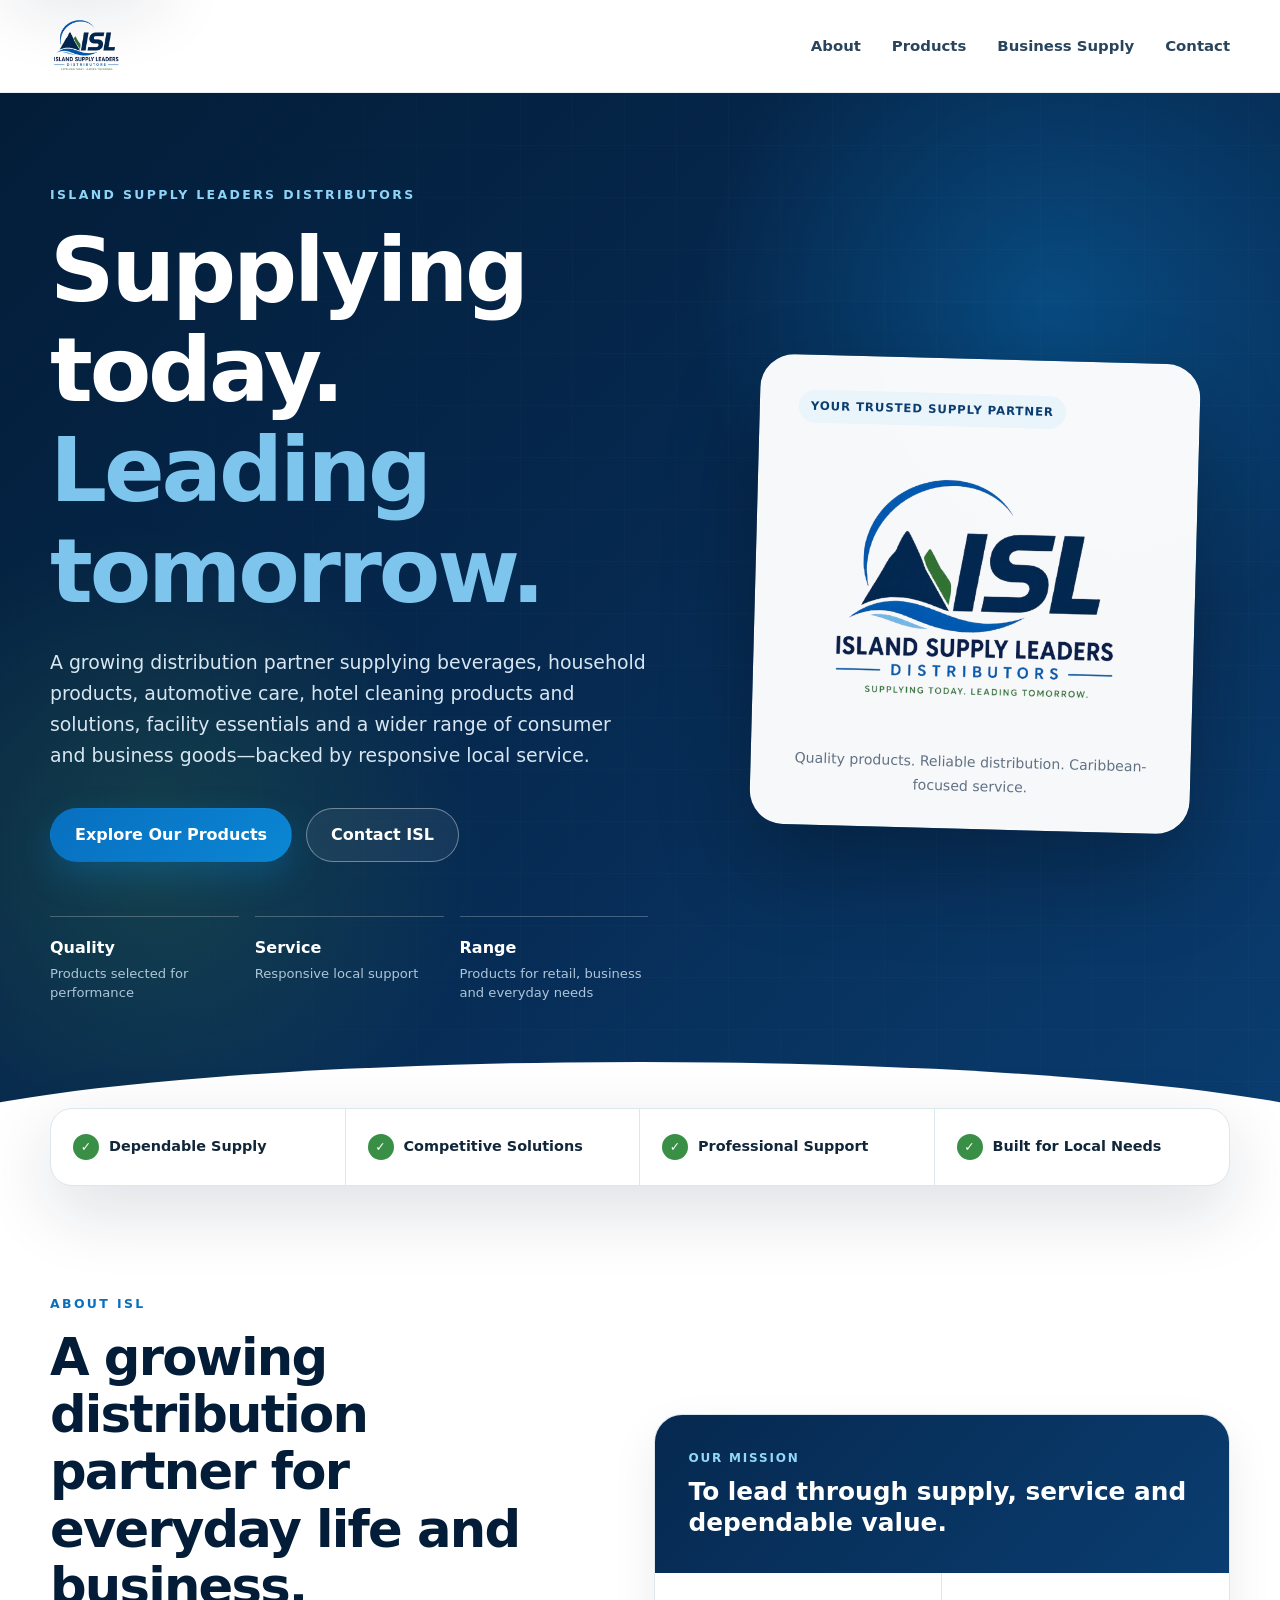
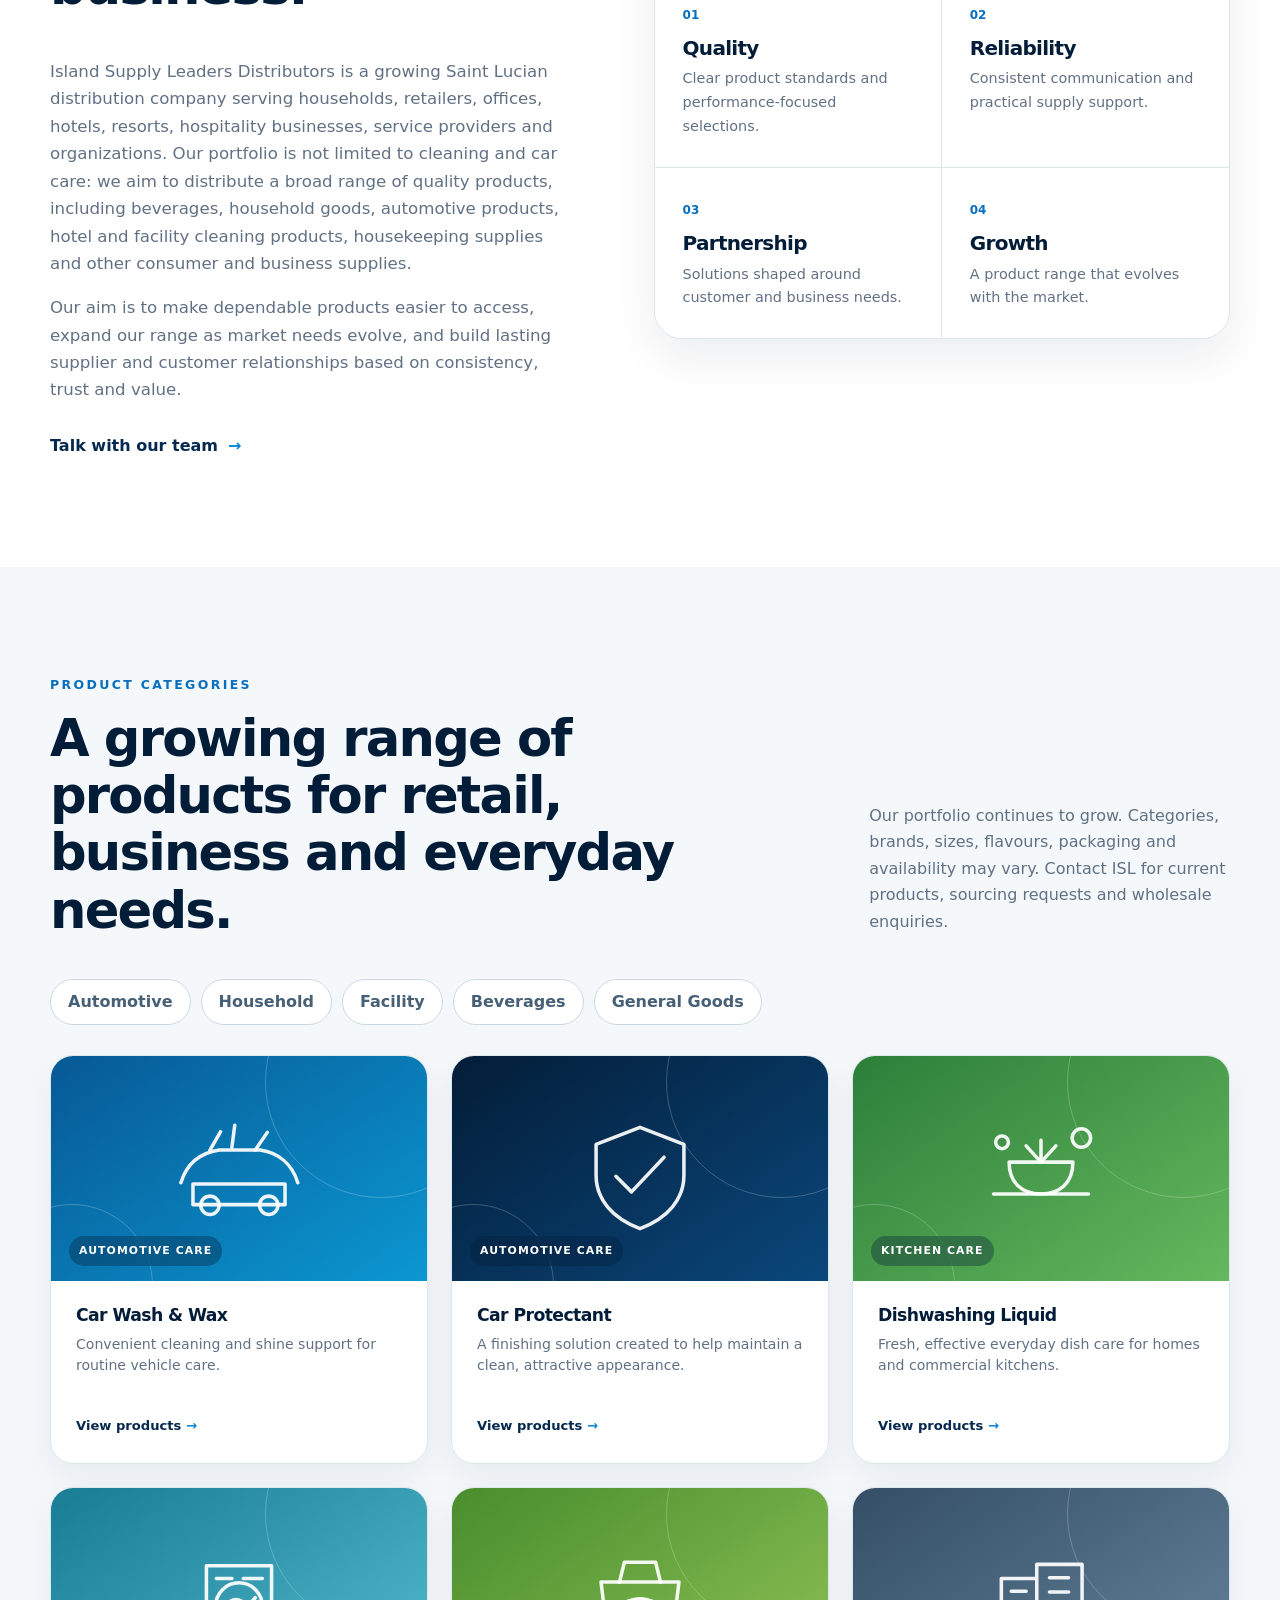
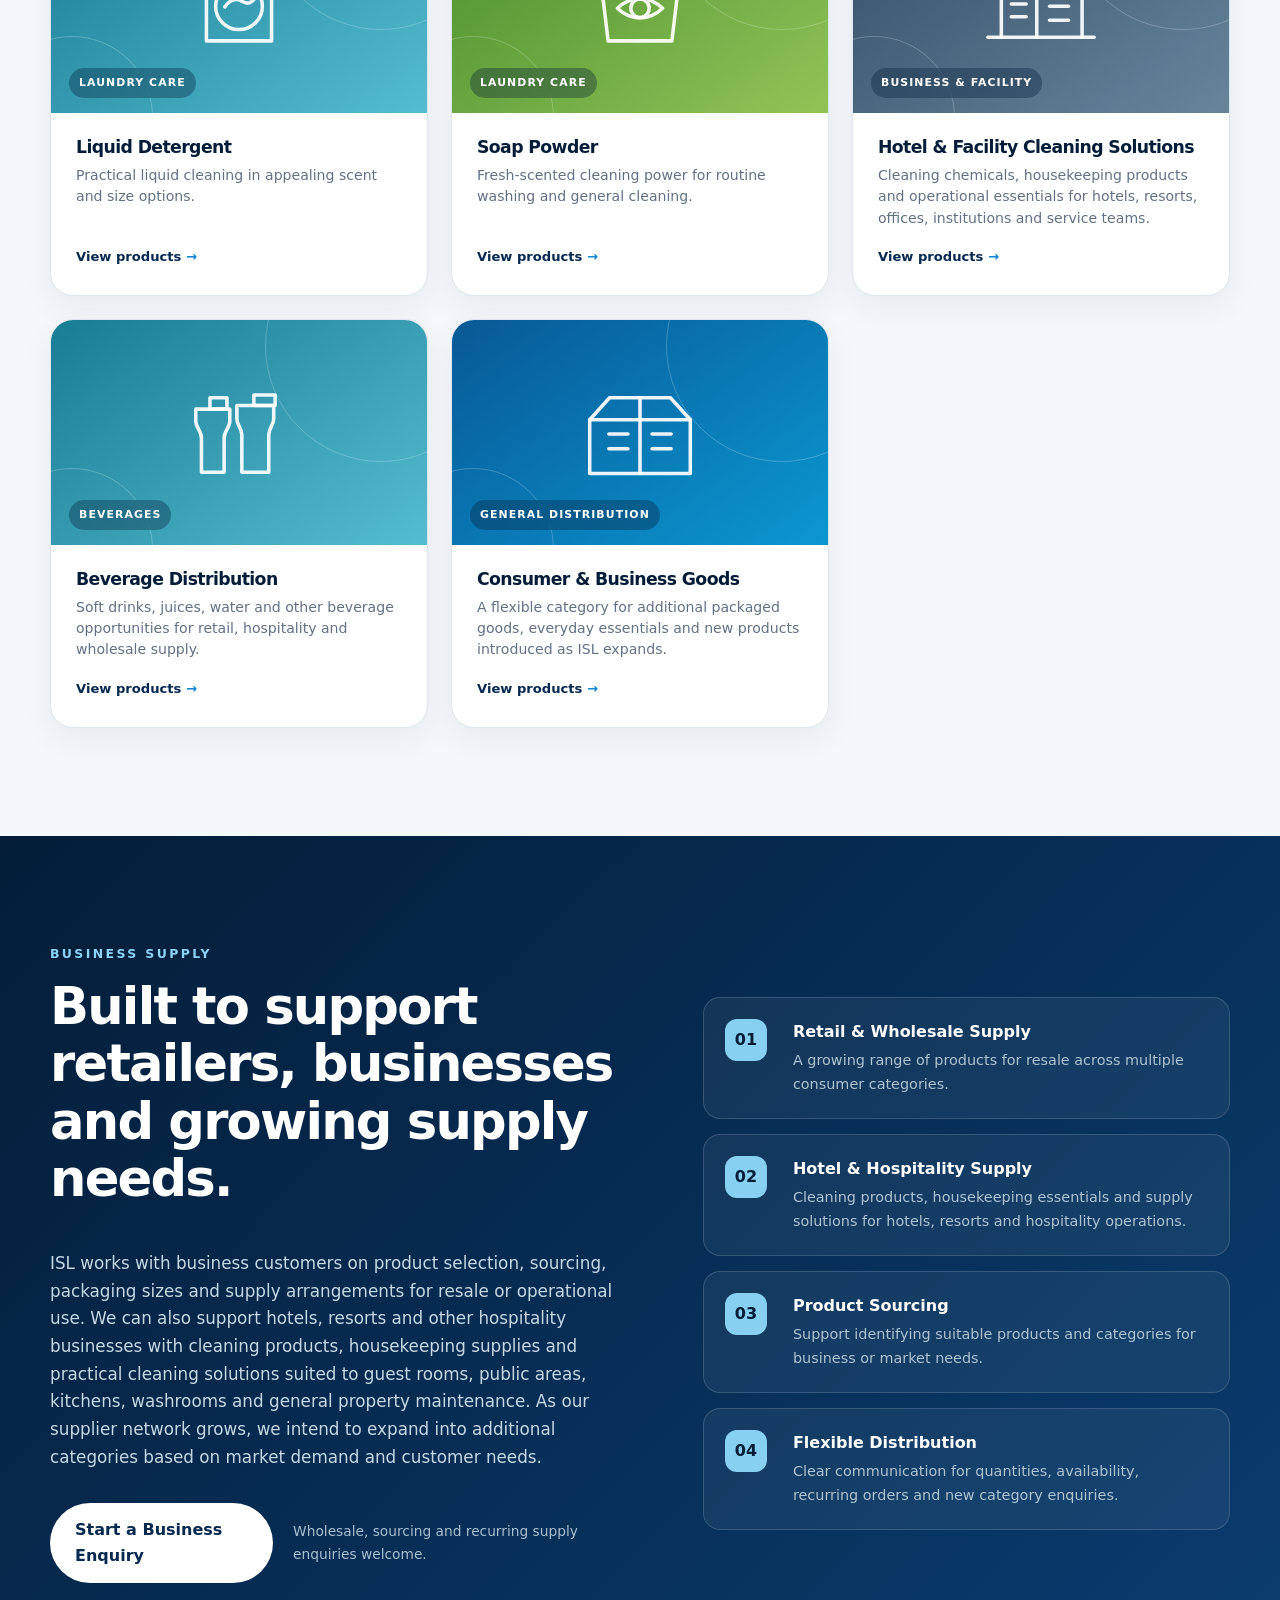
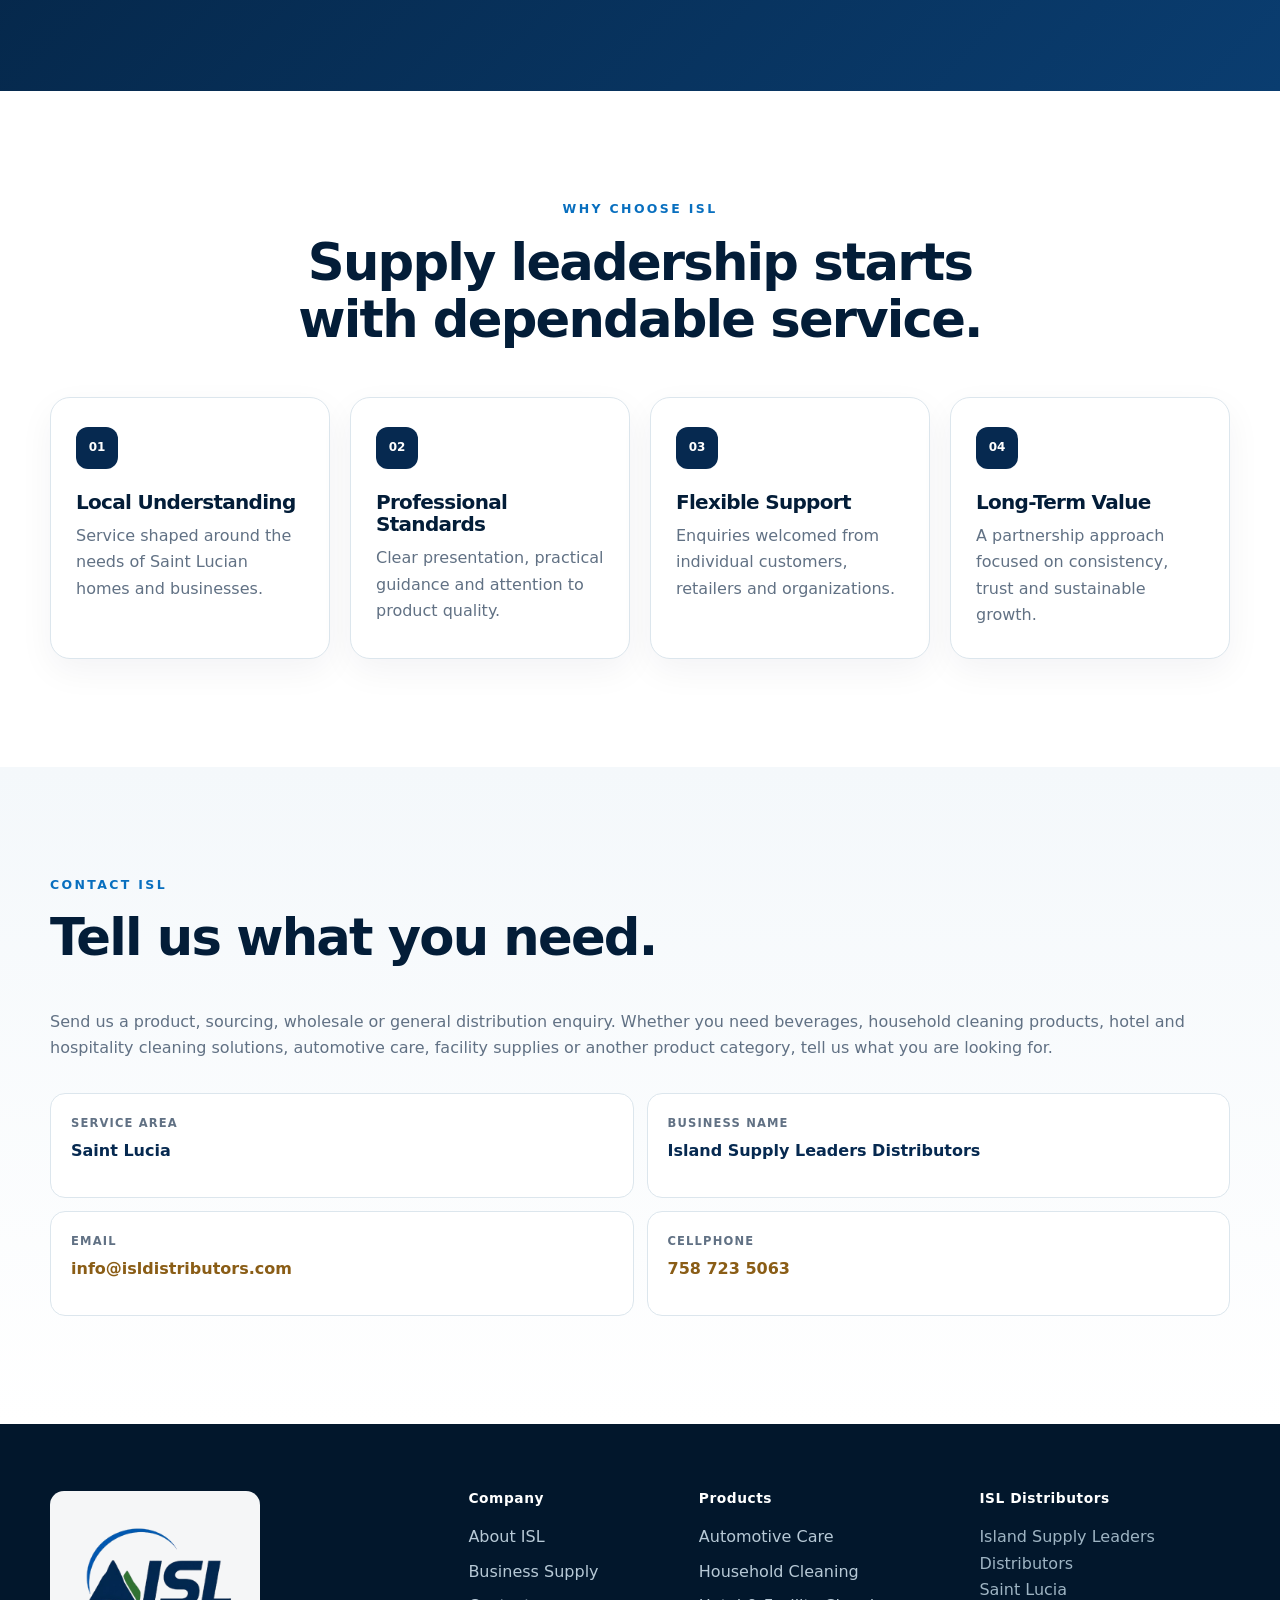
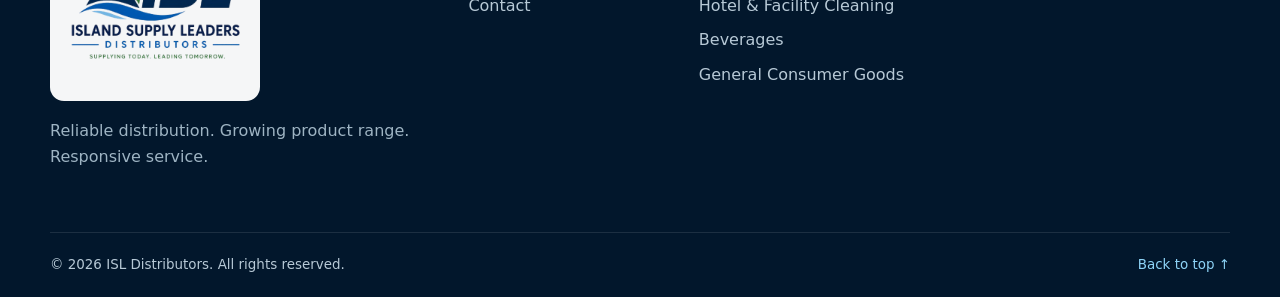
<file: index.html>
<!doctype html>
<html lang="en">
<head>
  <meta charset="utf-8">
  <meta name="viewport" content="width=device-width, initial-scale=1">
  <meta name="description" content="ISL Distributors — Island Supply Leaders Distributors. A growing Saint Lucian distributor supplying beverages, household products, automotive care, hotel cleaning products, facility supplies and a wider range of consumer and business goods.">
  <meta name="theme-color" content="#062950">
  <meta property="og:title" content="ISL Distributors | Island Supply Leaders">
  <meta property="og:description" content="A growing distribution partner for beverages, consumer goods, hotel cleaning solutions, household, automotive and business supply needs.">
  <meta property="og:type" content="website">
  <meta property="og:image" content="assets/isl-logo.png">
  <title>ISL Distributors | Island Supply Leaders</title>
  <link rel="icon" href="assets/favicon.png" type="image/png">
  <link rel="stylesheet" href="styles.css">
  <script defer src="script.js"></script>
</head>
<body>
  <a class="skip-link" href="#main">Skip to content</a>

  <header class="site-header" id="top">
    <div class="container nav-shell">
      <a class="brand" href="#top" aria-label="ISL Distributors home">
        <img src="assets/isl-logo.png" alt="Island Supply Leaders Distributors logo">
      </a>

      <button class="menu-toggle" type="button" aria-expanded="false" aria-controls="site-nav">
        <span class="sr-only">Open navigation</span>
        <span></span><span></span><span></span>
      </button>

      <nav class="site-nav" id="site-nav" aria-label="Primary navigation">
        <a href="#about">About</a>
        <a href="#products">Products</a>
        <a href="#business">Business Supply</a>
        <a href="#contact">Contact</a>
      </nav>
    </div>
  </header>

  <main id="main">
    <section class="hero">
      <div class="hero-grid-pattern" aria-hidden="true"></div>
      <div class="container hero-layout">
        <div class="hero-copy reveal">
          <p class="eyebrow light">Island Supply Leaders Distributors</p>
          <h1>Supplying today.<br><span>Leading tomorrow.</span></h1>
          <p class="hero-lead">A growing distribution partner supplying beverages, household products, automotive care, hotel cleaning products and solutions, facility essentials and a wider range of consumer and business goods—backed by responsive local service.</p>
          <div class="hero-actions">
            <a class="button button-primary" href="#products">Explore Our Products</a>
            <a class="button button-ghost" href="#contact">Contact ISL</a>
          </div>
          <div class="hero-proof" aria-label="ISL service highlights">
            <div><strong>Quality</strong><span>Products selected for performance</span></div>
            <div><strong>Service</strong><span>Responsive local support</span></div>
            <div><strong>Range</strong><span>Products for retail, business and everyday needs</span></div>
          </div>
        </div>

        <div class="hero-visual reveal" aria-label="ISL Distributors brand panel">
          <div class="logo-card">
            <span class="logo-card-label">Your trusted supply partner</span>
            <img src="assets/isl-logo.png" alt="Island Supply Leaders Distributors">
            <p>Quality products. Reliable distribution. Caribbean-focused service.</p>
        </div>
      </div>
    </section>

    <section class="service-strip" aria-label="ISL service promise">
      <div class="container service-strip-grid">
        <div><span class="strip-icon">✓</span><strong>Dependable Supply</strong></div>
        <div><span class="strip-icon">✓</span><strong>Competitive Solutions</strong></div>
        <div><span class="strip-icon">✓</span><strong>Professional Support</strong></div>
        <div><span class="strip-icon">✓</span><strong>Built for Local Needs</strong></div>
      </div>
    </section>

    <section class="section" id="about">
      <div class="container about-layout">
        <div class="about-copy reveal">
          <p class="eyebrow">About ISL</p>
          <h2>A growing distribution partner for everyday life and business.</h2>
          <p>Island Supply Leaders Distributors is a growing Saint Lucian distribution company serving households, retailers, offices, hotels, resorts, hospitality businesses, service providers and organizations. Our portfolio is not limited to cleaning and car care: we aim to distribute a broad range of quality products, including beverages, household goods, automotive products, hotel and facility cleaning products, housekeeping supplies and other consumer and business supplies.</p>
          <p>Our aim is to make dependable products easier to access, expand our range as market needs evolve, and build lasting supplier and customer relationships based on consistency, trust and value.</p>
          <a class="text-link" href="#contact">Talk with our team <span aria-hidden="true">→</span></a>
        </div>

        <div class="mission-panel reveal">
          <div class="mission-top">
            <span>Our Mission</span>
            <strong>To lead through supply, service and dependable value.</strong>
          </div>
          <div class="value-grid">
            <article><span>01</span><h3>Quality</h3><p>Clear product standards and performance-focused selections.</p></article>
            <article><span>02</span><h3>Reliability</h3><p>Consistent communication and practical supply support.</p></article>
            <article><span>03</span><h3>Partnership</h3><p>Solutions shaped around customer and business needs.</p></article>
            <article><span>04</span><h3>Growth</h3><p>A product range that evolves with the market.</p></article>
          </div>
        </div>
      </div>
    </section>

    <section class="section products-section" id="products">
      <div class="container">
        <div class="section-heading reveal">
          <div>
            <p class="eyebrow">Product Categories</p>
            <h2>A growing range of products for retail, business and everyday needs.</h2>
          </div>
          <p>Our portfolio continues to grow. Categories, brands, sizes, flavours, packaging and availability may vary. Contact ISL for current products, sourcing requests and wholesale enquiries.</p>
        </div>

        <div class="filter-bar reveal category-links" aria-label="Browse product categories">
          <a class="filter-button" href="automotive.html">Automotive</a>
          <a class="filter-button" href="household.html">Household</a>
          <a class="filter-button" href="facility.html">Facility</a>
          <a class="filter-button" href="beverages.html">Beverages</a>
          <a class="filter-button" href="general-goods.html">General Goods</a>
        </div>

        <div class="product-grid">
          <article class="product-card reveal" data-category="automotive">
            <div class="product-art art-blue">
              <svg viewBox="0 0 240 160" role="img" aria-label="Car wash illustration"><path d="M38 100c8-26 27-42 54-46h58c26 4 45 20 53 46"/><path d="M55 102h130v29H55z"/><circle cx="79" cy="132" r="13"/><circle cx="162" cy="132" r="13"/><path d="M79 54l15-26M110 50l4-31M143 54l17-25"/></svg>
              <span>Automotive Care</span>
            </div>
            <div class="product-copy">
              <h3>Car Wash &amp; Wax</h3>
              <p>Convenient cleaning and shine support for routine vehicle care.</p>
              <a class="product-enquiry" href="automotive.html">View products <span>→</span></a>
            </div>
          </article>

          <article class="product-card reveal" data-category="automotive">
            <div class="product-art art-navy">
              <svg viewBox="0 0 240 160" role="img" aria-label="Protective shield illustration"><path d="M120 22l62 24v43c0 35-23 61-62 76-39-15-62-41-62-76V46z"/><path d="M86 91l22 22 46-49"/></svg>
              <span>Automotive Care</span>
            </div>
            <div class="product-copy">
              <h3>Car Protectant</h3>
              <p>A finishing solution created to help maintain a clean, attractive appearance.</p>
              <a class="product-enquiry" href="automotive.html">View products <span>→</span></a>
            </div>
          </article>

          <article class="product-card reveal" data-category="household">
            <div class="product-art art-green">
              <svg viewBox="0 0 240 160" role="img" aria-label="Dishwashing illustration"><path d="M53 116h134"/><path d="M75 71c0 29 18 45 45 45s45-16 45-45z"/><path d="M120 40v31M99 48l21 23M141 48l-21 23"/><circle cx="65" cy="43" r="9"/><circle cx="177" cy="37" r="13"/></svg>
              <span>Kitchen Care</span>
            </div>
            <div class="product-copy">
              <h3>Dishwashing Liquid</h3>
              <p>Fresh, effective everyday dish care for homes and commercial kitchens.</p>
              <a class="product-enquiry" href="household.html">View products <span>→</span></a>
            </div>
          </article>

          <article class="product-card reveal" data-category="household">
            <div class="product-art art-aqua">
              <svg viewBox="0 0 240 160" role="img" aria-label="Laundry detergent illustration"><path d="M74 31h92v106H74z"/><circle cx="120" cy="88" r="33"/><path d="M88 49h22M126 49h27"/><path d="M100 89c7-10 15-13 24-8 9 5 13 3 19-5"/></svg>
              <span>Laundry Care</span>
            </div>
            <div class="product-copy">
              <h3>Liquid Detergent</h3>
              <p>Practical liquid cleaning in appealing scent and size options.</p>
              <a class="product-enquiry" href="household.html">View products <span>→</span></a>
            </div>
          </article>

          <article class="product-card reveal" data-category="household">
            <div class="product-art art-lime">
              <svg viewBox="0 0 240 160" role="img" aria-label="Soap powder illustration"><path d="M65 54h110l-10 83H75z"/><path d="M91 54l7-28h44l7 28"/><path d="M88 91c19-18 45-18 64 0-19 18-45 18-64 0z"/><circle cx="120" cy="91" r="13"/></svg>
              <span>Laundry Care</span>
            </div>
            <div class="product-copy">
              <h3>Soap Powder</h3>
              <p>Fresh-scented cleaning power for routine washing and general cleaning.</p>
              <a class="product-enquiry" href="household.html">View products <span>→</span></a>
            </div>
          </article>

          <article class="product-card reveal" data-category="facility">
            <div class="product-art art-slate">
              <svg viewBox="0 0 240 160" role="img" aria-label="Facility supplies illustration"><path d="M45 132h150"/><path d="M64 132V49h50v83M114 132V29h64v103"/><path d="M78 67h21M78 85h21M78 103h21M132 48h27M132 68h27M132 88h27M132 108h27"/></svg>
              <span>Business &amp; Facility</span>
            </div>
            <div class="product-copy">
              <h3>Hotel &amp; Facility Cleaning Solutions</h3>
              <p>Cleaning chemicals, housekeeping products and operational essentials for hotels, resorts, offices, institutions and service teams.</p>
              <a class="product-enquiry" href="facility.html">View products <span>→</span></a>
            </div>
          </article>

          <article class="product-card reveal" data-category="beverage">
            <div class="product-art art-aqua">
              <svg viewBox="0 0 240 160" role="img" aria-label="Beverage bottles illustration"><path d="M75 47h32v17c0 9-8 14-8 24v48H67V88c0-10-8-15-8-24V47h16"/><path d="M79 31h24v16H79z"/><path d="M143 42h26v19c0 8-7 13-7 22v53h-38V83c0-9-7-14-7-22V42h26"/><path d="M141 27h30v15h-30z"/></svg>
              <span>Beverages</span>
            </div>
            <div class="product-copy">
              <h3>Beverage Distribution</h3>
              <p>Soft drinks, juices, water and other beverage opportunities for retail, hospitality and wholesale supply.</p>
              <a class="product-enquiry" href="beverages.html">View products <span>→</span></a>
            </div>
          </article>

          <article class="product-card reveal" data-category="general">
            <div class="product-art art-blue">
              <svg viewBox="0 0 240 160" role="img" aria-label="General consumer goods illustration"><path d="M49 62h142v76H49z"/><path d="M49 62l28-31h86l28 31"/><path d="M120 31v107"/><path d="M76 82h27M137 82h27M76 103h27M137 103h27"/></svg>
              <span>General Distribution</span>
            </div>
            <div class="product-copy">
              <h3>Consumer &amp; Business Goods</h3>
              <p>A flexible category for additional packaged goods, everyday essentials and new products introduced as ISL expands.</p>
              <a class="product-enquiry" href="general-goods.html">View products <span>→</span></a>
            </div>
          </article>
        </div>
      </div>
    </section>

    <section class="section business-section" id="business">
      <div class="container business-layout">
        <div class="business-copy reveal">
          <p class="eyebrow light">Business Supply</p>
          <h2>Built to support retailers, businesses and growing supply needs.</h2>
          <p>ISL works with business customers on product selection, sourcing, packaging sizes and supply arrangements for resale or operational use. We can also support hotels, resorts and other hospitality businesses with cleaning products, housekeeping supplies and practical cleaning solutions suited to guest rooms, public areas, kitchens, washrooms and general property maintenance. As our supplier network grows, we intend to expand into additional categories based on market demand and customer needs.</p>
          <div class="business-actions">
            <a class="button button-white" href="#contact">Start a Business Enquiry</a>
            <span>Wholesale, sourcing and recurring supply enquiries welcome.</span>
          </div>
        </div>
        <div class="business-list reveal">
          <article><span>01</span><div><strong>Retail &amp; Wholesale Supply</strong><p>A growing range of products for resale across multiple consumer categories.</p></div></article>
          <article><span>02</span><div><strong>Hotel &amp; Hospitality Supply</strong><p>Cleaning products, housekeeping essentials and supply solutions for hotels, resorts and hospitality operations.</p></div></article>
          <article><span>03</span><div><strong>Product Sourcing</strong><p>Support identifying suitable products and categories for business or market needs.</p></div></article>
          <article><span>04</span><div><strong>Flexible Distribution</strong><p>Clear communication for quantities, availability, recurring orders and new category enquiries.</p></div></article>
        </div>
      </div>
    </section>

    <section class="section why-section">
      <div class="container">
        <div class="center-heading reveal">
          <p class="eyebrow">Why Choose ISL</p>
          <h2>Supply leadership starts with dependable service.</h2>
        </div>
        <div class="benefit-grid">
          <article class="benefit-card reveal"><span>01</span><h3>Local Understanding</h3><p>Service shaped around the needs of Saint Lucian homes and businesses.</p></article>
          <article class="benefit-card reveal"><span>02</span><h3>Professional Standards</h3><p>Clear presentation, practical guidance and attention to product quality.</p></article>
          <article class="benefit-card reveal"><span>03</span><h3>Flexible Support</h3><p>Enquiries welcomed from individual customers, retailers and organizations.</p></article>
          <article class="benefit-card reveal"><span>04</span><h3>Long-Term Value</h3><p>A partnership approach focused on consistency, trust and sustainable growth.</p></article>
        </div>
      </div>
    </section>

    <section class="section contact-section" id="contact">
      <div class="container contact-layout">
        <div class="contact-copy reveal" style="grid-column: 1 / -1;">
          <p class="eyebrow">Contact ISL</p>
          <h2>Tell us what you need.</h2>
          <p>Send us a product, sourcing, wholesale or general distribution enquiry. Whether you need beverages, household cleaning products, hotel and hospitality cleaning solutions, automotive care, facility supplies or another product category, tell us what you are looking for.</p>

          <div class="contact-cards">
            <article><span>Service Area</span><strong>Saint Lucia</strong></article>
            <article><span>Business Name</span><strong>Island Supply Leaders Distributors</strong></article>
            <article><span>Email</span><strong class="editable-detail"><a href="mailto:info@isldistributors.com">info@isldistributors.com</a></strong></article>
            <article><span>Cellphone</span><strong class="editable-detail"><a href="tel:+17587235063">758 723 5063</a></strong></article>
          </div>
        </div>
      </div>
    </section>
  </main>

  <footer class="site-footer">
    <div class="container footer-grid">
      <div class="footer-brand">
        <img src="assets/isl-logo.png" alt="Island Supply Leaders Distributors logo">
        <p>Reliable distribution. Growing product range. Responsive service.</p>
      </div>
      <div>
        <h3>Company</h3>
        <a href="#about">About ISL</a>
        <a href="#business">Business Supply</a>
        <a href="#contact">Contact</a>
      </div>
      <div>
        <h3>Products</h3>
        <a href="automotive.html">Automotive Care</a>
        <a href="household.html">Household Cleaning</a>
        <a href="facility.html">Hotel &amp; Facility Cleaning</a>
        <a href="beverages.html">Beverages</a>
        <a href="general-goods.html">General Consumer Goods</a>
      </div>
      <div>
        <h3>ISL Distributors</h3>
        <p>Island Supply Leaders Distributors<br>Saint Lucia</p>
      </div>
    </div>
    <div class="container footer-bottom">
      <span>© <span id="year"></span> ISL Distributors. All rights reserved.</span>
      <a href="#top">Back to top ↑</a>
    </div>
  </footer>
</body>
</html>
</file>
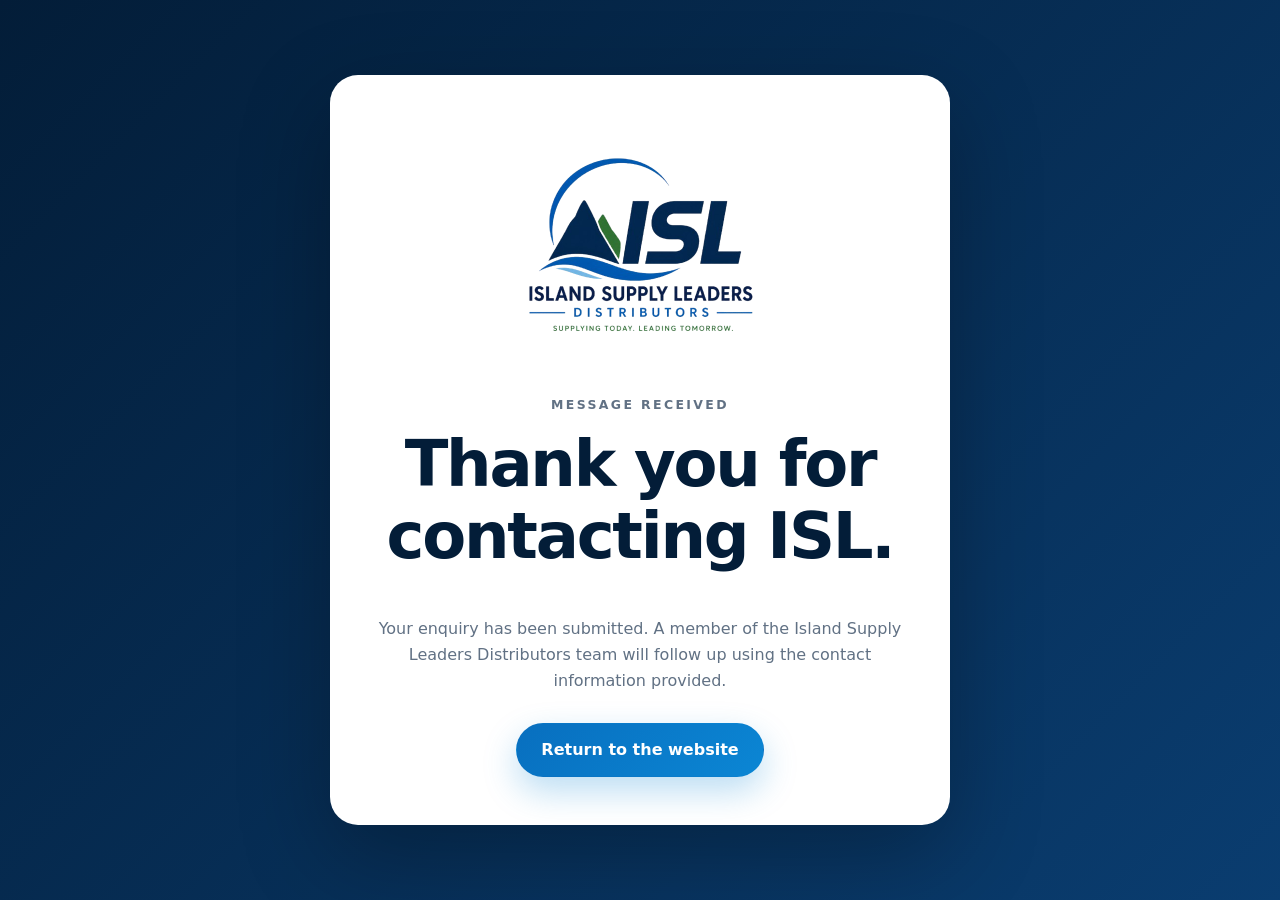
<file: thank-you.html>
<!doctype html>
<html lang="en">
<head>
  <meta charset="utf-8">
  <meta name="viewport" content="width=device-width, initial-scale=1">
  <meta name="theme-color" content="#062950">
  <title>Thank You | ISL Distributors</title>
  <link rel="icon" href="assets/favicon.png" type="image/png">
  <link rel="stylesheet" href="styles.css">
  <style>
    body{min-height:100vh;display:grid;place-items:center;background:linear-gradient(135deg,#031d38,#0a3d70);padding:24px}
    .thanks{width:min(100%,620px);padding:48px;border-radius:28px;background:#fff;text-align:center;box-shadow:0 30px 90px rgba(0,0,0,.28)}
    .thanks img{width:250px;margin:0 auto 22px}.thanks p{color:#617184}.thanks .button{margin-top:12px}
  </style>
</head>
<body>
  <main class="thanks">
    <img src="assets/isl-logo.png" alt="Island Supply Leaders Distributors logo">
    <p class="eyebrow">Message Received</p>
    <h1 style="font-size:clamp(2.3rem,7vw,4rem)">Thank you for contacting ISL.</h1>
    <p>Your enquiry has been submitted. A member of the Island Supply Leaders Distributors team will follow up using the contact information provided.</p>
    <a class="button button-primary" href="/">Return to the website</a>
  </main>
</body>
</html>
</file>
<file: styles.css>
:root {
  --navy-950: #031d38;
  --navy-900: #062950;
  --navy-800: #0a3d70;
  --blue-600: #086fbf;
  --blue-500: #0b86d4;
  --green-600: #388f45;
  --green-500: #55a84f;
  --aqua-500: #46a9c6;
  --ink: #12263a;
  --muted: #617184;
  --line: #dce6ed;
  --surface: #f4f8fb;
  --white: #ffffff;
  --shadow: 0 24px 70px rgba(3, 29, 56, .14);
  --radius-lg: 28px;
  --radius-md: 20px;
  --container: 1180px;
}

* { box-sizing: border-box; }
html { scroll-behavior: smooth; }
body {
  margin: 0;
  color: var(--ink);
  background: var(--white);
  font-family: Inter, ui-sans-serif, system-ui, -apple-system, BlinkMacSystemFont, "Segoe UI", sans-serif;
  line-height: 1.65;
  -webkit-font-smoothing: antialiased;
}
img { max-width: 100%; display: block; }
a { color: inherit; text-decoration: none; }
button, input, select, textarea { font: inherit; }
button, .button { cursor: pointer; }
h1, h2, h3, p { margin-top: 0; }
h1, h2, h3 { color: var(--navy-950); line-height: 1.12; letter-spacing: -.035em; }
h1 { font-size: clamp(3.1rem, 7vw, 6.5rem); }
h2 { font-size: clamp(2.15rem, 4vw, 3.75rem); }
h3 { font-size: 1.25rem; }

.container { width: min(calc(100% - 40px), var(--container)); margin-inline: auto; }
.section { padding: 108px 0; }
.skip-link { position: fixed; top: 8px; left: 8px; z-index: 1000; transform: translateY(-160%); padding: 10px 16px; border-radius: 8px; background: var(--white); color: var(--navy-950); box-shadow: var(--shadow); }
.skip-link:focus { transform: translateY(0); }
.sr-only { position: absolute; width: 1px; height: 1px; padding: 0; margin: -1px; overflow: hidden; clip: rect(0,0,0,0); white-space: nowrap; border: 0; }
.hidden-field { position: absolute; left: -9999px; }

.site-header { position: sticky; top: 0; z-index: 100; border-bottom: 1px solid rgba(6,41,80,.08); background: rgba(255,255,255,.94); backdrop-filter: blur(18px); }
.nav-shell { min-height: 92px; display: flex; align-items: center; justify-content: space-between; gap: 30px; }
.brand { width: 165px; flex: 0 0 auto; }
.brand img { width: 100%; height: 72px; object-fit: contain; object-position: left center; }
.site-nav { display: flex; align-items: center; gap: 31px; font-size: .93rem; font-weight: 750; color: #29445d; }
.site-nav > a:not(.nav-button) { position: relative; padding: 31px 0; }
.site-nav > a:not(.nav-button)::after { content: ""; position: absolute; left: 0; right: 100%; bottom: 24px; height: 2px; background: var(--blue-500); transition: right .25s ease; }
.site-nav > a:not(.nav-button):hover::after { right: 0; }
.nav-button { padding: 12px 20px; border-radius: 999px; color: var(--white); background: var(--navy-900); box-shadow: 0 10px 25px rgba(6,41,80,.2); }
.menu-toggle { display: none; width: 46px; height: 46px; border: 1px solid var(--line); border-radius: 12px; background: var(--white); }
.menu-toggle span:not(.sr-only) { display: block; width: 22px; height: 2px; margin: 5px auto; background: var(--navy-900); }

.hero { position: relative; overflow: hidden; color: var(--white); background:
  radial-gradient(circle at 82% 20%, rgba(11,134,212,.34), transparent 26%),
  radial-gradient(circle at 12% 72%, rgba(85,168,79,.2), transparent 24%),
  linear-gradient(135deg, #031d38 0%, #062950 48%, #0a3d70 100%); }
.hero-grid-pattern { position: absolute; inset: 0; opacity: .11; background-image: linear-gradient(rgba(255,255,255,.14) 1px, transparent 1px), linear-gradient(90deg, rgba(255,255,255,.14) 1px, transparent 1px); background-size: 52px 52px; mask-image: linear-gradient(to right, transparent 2%, black 45%, black 100%); }
.hero::after { content: ""; position: absolute; left: -10%; right: -10%; bottom: -90px; height: 180px; border-radius: 50%; background: var(--white); }
.hero-layout { position: relative; z-index: 2; min-height: 760px; display: grid; grid-template-columns: 1.08fr .92fr; gap: 72px; align-items: center; padding: 92px 0 150px; }
.hero-copy h1 { margin: 14px 0 26px; color: var(--white); }
.hero-copy h1 span { color: #7ec5ed; }
.hero-lead { max-width: 710px; margin-bottom: 36px; color: #d8e6f1; font-size: 1.18rem; }
.eyebrow { margin-bottom: 14px; color: var(--blue-600); font-size: .78rem; font-weight: 900; letter-spacing: .19em; text-transform: uppercase; }
.eyebrow.light { color: #8ed4f7; }
.hero-actions { display: flex; flex-wrap: wrap; gap: 14px; }
.button { display: inline-flex; min-height: 50px; align-items: center; justify-content: center; padding: 13px 24px; border: 1px solid transparent; border-radius: 999px; font-weight: 850; transition: transform .2s ease, box-shadow .2s ease, background .2s ease; }
.button:hover { transform: translateY(-2px); }
.button-primary { color: var(--white); background: linear-gradient(135deg, var(--blue-600), var(--blue-500)); box-shadow: 0 14px 34px rgba(11,134,212,.28); }
.button-ghost { border-color: rgba(255,255,255,.38); color: var(--white); background: rgba(255,255,255,.06); }
.button-white { color: var(--navy-900); background: var(--white); }
.hero-proof { display: grid; grid-template-columns: repeat(3, 1fr); gap: 16px; margin-top: 54px; }
.hero-proof div { padding-top: 18px; border-top: 1px solid rgba(255,255,255,.24); }
.hero-proof strong, .hero-proof span { display: block; }
.hero-proof strong { margin-bottom: 4px; color: var(--white); }
.hero-proof span { color: #aec5d7; font-size: .82rem; line-height: 1.4; }
.hero-visual { position: relative; min-height: 530px; display: grid; place-items: center; }
.logo-card { width: min(100%, 440px); padding: 34px 38px 30px; border: 1px solid rgba(255,255,255,.34); border-radius: 34px; background: rgba(255,255,255,.97); box-shadow: 0 40px 90px rgba(0,0,0,.28); transform: rotate(1.5deg); }
.logo-card img { width: 100%; max-height: 310px; object-fit: contain; }
.logo-card-label { display: inline-block; margin-bottom: 10px; padding: 7px 12px; border-radius: 999px; color: var(--navy-800); background: #eaf4fb; font-size: .73rem; font-weight: 900; letter-spacing: .08em; text-transform: uppercase; }
.logo-card p { margin: 4px auto 0; color: var(--muted); text-align: center; font-size: .88rem; }
.hero-chip { position: absolute; display: flex; align-items: center; gap: 10px; padding: 11px 16px; border: 1px solid rgba(255,255,255,.26); border-radius: 14px; color: var(--white); background: rgba(3,29,56,.84); box-shadow: 0 18px 35px rgba(0,0,0,.24); backdrop-filter: blur(10px); font-size: .83rem; font-weight: 800; }
.hero-chip span { width: 28px; height: 28px; display: grid; place-items: center; border-radius: 9px; color: var(--navy-950); background: #8ed4f7; font-size: .69rem; }
.chip-one { top: 62px; right: -25px; }
.chip-two { left: -16px; bottom: 112px; }
.chip-three { right: 18px; bottom: 26px; }

.service-strip { position: relative; z-index: 4; margin-top: -44px; }
.service-strip-grid { display: grid; grid-template-columns: repeat(4, 1fr); overflow: hidden; border: 1px solid var(--line); border-radius: 22px; background: var(--white); box-shadow: var(--shadow); }
.service-strip-grid div { display: flex; align-items: center; gap: 10px; padding: 25px 22px; border-right: 1px solid var(--line); }
.service-strip-grid div:last-child { border-right: 0; }
.strip-icon { width: 26px; height: 26px; display: grid; place-items: center; flex: 0 0 auto; border-radius: 50%; color: var(--white); background: var(--green-600); font-size: .78rem; }
.service-strip-grid strong { font-size: .9rem; }

.about-layout { display: grid; grid-template-columns: .95fr 1.05fr; gap: 82px; align-items: center; }
.about-copy > p:not(.eyebrow) { color: var(--muted); font-size: 1.04rem; }
.text-link { display: inline-flex; gap: 10px; align-items: center; margin-top: 12px; color: var(--navy-900); font-weight: 900; }
.text-link span { color: var(--blue-500); transition: transform .2s ease; }
.text-link:hover span { transform: translateX(4px); }
.mission-panel { overflow: hidden; border: 1px solid var(--line); border-radius: var(--radius-lg); background: var(--surface); box-shadow: 0 18px 45px rgba(3,29,56,.08); }
.mission-top { padding: 34px; color: var(--white); background: linear-gradient(135deg, var(--navy-900), var(--navy-800)); }
.mission-top span, .mission-top strong { display: block; }
.mission-top span { margin-bottom: 8px; color: #93d8f8; font-size: .75rem; font-weight: 900; letter-spacing: .15em; text-transform: uppercase; }
.mission-top strong { max-width: 500px; font-size: 1.55rem; line-height: 1.25; }
.value-grid { display: grid; grid-template-columns: 1fr 1fr; }
.value-grid article { padding: 28px; border-right: 1px solid var(--line); border-bottom: 1px solid var(--line); background: var(--white); }
.value-grid article:nth-child(even) { border-right: 0; }
.value-grid article:nth-child(n+3) { border-bottom: 0; }
.value-grid article > span { color: var(--blue-600); font-size: .75rem; font-weight: 900; }
.value-grid h3 { margin: 10px 0 8px; }
.value-grid p { margin: 0; color: var(--muted); font-size: .9rem; }

.products-section { background: var(--surface); }
.section-heading { display: grid; grid-template-columns: 1.35fr .65fr; gap: 70px; align-items: end; margin-bottom: 40px; }
.section-heading h2 { margin-bottom: 0; }
.section-heading > p { margin-bottom: 4px; color: var(--muted); }
.filter-bar { display: flex; flex-wrap: wrap; gap: 10px; margin-bottom: 30px; }
.filter-button { padding: 9px 17px; border: 1px solid #cbd9e3; border-radius: 999px; color: #476076; background: var(--white); font-weight: 800; }
.filter-button:hover, .filter-button.active { color: var(--white); border-color: var(--navy-900); background: var(--navy-900); }
.product-grid { display: grid; grid-template-columns: repeat(3, 1fr); gap: 23px; }
.product-card { overflow: hidden; border: 1px solid var(--line); border-radius: 23px; background: var(--white); box-shadow: 0 12px 32px rgba(3,29,56,.06); transition: transform .25s ease, box-shadow .25s ease; }
.product-card:hover { transform: translateY(-7px); box-shadow: 0 24px 50px rgba(3,29,56,.12); }
.product-card.is-hidden { display: none; }
.product-art { position: relative; min-height: 225px; display: grid; place-items: center; overflow: hidden; }
.product-art::before, .product-art::after { content: ""; position: absolute; border-radius: 50%; border: 1px solid rgba(255,255,255,.22); }
.product-art::before { width: 230px; height: 230px; right: -70px; top: -90px; }
.product-art::after { width: 160px; height: 160px; left: -60px; bottom: -85px; }
.product-art svg { width: 170px; height: 125px; z-index: 1; fill: none; stroke: rgba(255,255,255,.92); stroke-width: 5; stroke-linecap: round; stroke-linejoin: round; }
.product-art > span { position: absolute; left: 18px; bottom: 15px; z-index: 2; padding: 6px 10px; border-radius: 999px; color: var(--white); background: rgba(3,29,56,.35); font-size: .68rem; font-weight: 900; letter-spacing: .1em; text-transform: uppercase; backdrop-filter: blur(7px); }
.art-blue { background: linear-gradient(145deg, #075995, #0b97d1); }
.art-navy { background: linear-gradient(145deg, #031d38, #0a477b); }
.art-green { background: linear-gradient(145deg, #2c7f3a, #65b85d); }
.art-aqua { background: linear-gradient(145deg, #197c95, #55bdd0); }
.art-lime { background: linear-gradient(145deg, #488d2d, #91c457); }
.art-slate { background: linear-gradient(145deg, #344e67, #66859b); }
.product-copy { padding: 25px; }
.product-copy h3 { margin-bottom: 8px; font-size: 1.08rem; }
.product-copy p { min-height: 64px; margin-bottom: 14px; color: var(--muted); font-size: .88rem; line-height: 1.5; }
.product-enquiry { padding: 0; border: 0; color: var(--navy-900); background: transparent; font-size: .82rem; font-weight: 900; text-align: left; }
.product-enquiry span { color: var(--blue-500); }

.business-section { color: var(--white); background: linear-gradient(135deg, var(--navy-950), var(--navy-800)); }
.business-layout { display: grid; grid-template-columns: 1fr .92fr; gap: 80px; align-items: center; }
.business-copy h2 { color: var(--white); }
.business-copy > p:not(.eyebrow) { color: #c6d8e6; font-size: 1.05rem; }
.business-actions { display: flex; align-items: center; gap: 20px; margin-top: 31px; }
.business-actions span { color: #a9c0d1; font-size: .86rem; }
.business-list { display: grid; gap: 15px; }
.business-list article { display: grid; grid-template-columns: 50px 1fr; gap: 18px; padding: 21px; border: 1px solid rgba(255,255,255,.15); border-radius: 17px; background: rgba(255,255,255,.055); }
.business-list article > span { width: 42px; height: 42px; display: grid; place-items: center; border-radius: 12px; color: var(--navy-950); background: #87d0f1; font-weight: 900; }
.business-list strong { color: var(--white); }
.business-list p { margin: 4px 0 0; color: #afc4d3; font-size: .9rem; }

.center-heading { max-width: 760px; margin: 0 auto 48px; text-align: center; }
.benefit-grid { display: grid; grid-template-columns: repeat(4, 1fr); gap: 20px; }
.benefit-card { padding: 29px 25px; border: 1px solid var(--line); border-radius: var(--radius-md); background: var(--white); box-shadow: 0 12px 35px rgba(3,29,56,.05); }
.benefit-card > span { width: 42px; height: 42px; display: grid; place-items: center; border-radius: 12px; color: var(--white); background: var(--navy-900); font-size: .75rem; font-weight: 900; }
.benefit-card h3 { margin: 22px 0 10px; }
.benefit-card p { margin-bottom: 0; color: var(--muted); }

.contact-section { background: linear-gradient(180deg, var(--surface), #ffffff); }
.contact-layout { display: grid; grid-template-columns: .85fr 1.15fr; gap: 74px; align-items: start; }
.contact-copy > p:not(.eyebrow) { color: var(--muted); }
.contact-cards { display: grid; grid-template-columns: 1fr 1fr; gap: 13px; margin-top: 31px; }
.contact-cards article { min-height: 105px; padding: 20px; border: 1px solid var(--line); border-radius: 15px; background: var(--white); }
.contact-cards span, .contact-cards strong { display: block; }
.contact-cards span { margin-bottom: 7px; color: var(--muted); font-size: .72rem; font-weight: 900; letter-spacing: .1em; text-transform: uppercase; }
.contact-cards strong { color: var(--navy-900); line-height: 1.35; }
.editable-detail { color: #8a5d16 !important; }
.quote-form { padding: 36px; border: 1px solid var(--line); border-radius: 25px; background: var(--white); box-shadow: var(--shadow); }
.form-heading span { color: var(--blue-600); font-size: .73rem; font-weight: 900; letter-spacing: .14em; text-transform: uppercase; }
.form-heading h3 { margin: 7px 0 25px; font-size: 1.8rem; }
.form-grid { display: grid; grid-template-columns: 1fr 1fr; gap: 18px; }
.form-grid label { color: var(--navy-950); font-size: .85rem; font-weight: 850; }
.form-grid label.full { grid-column: 1 / -1; }
.form-grid input, .form-grid select, .form-grid textarea { width: 100%; margin-top: 7px; padding: 13px 14px; border: 1px solid #c9d8e3; border-radius: 11px; color: var(--ink); background: #fbfdff; outline: 0; }
.form-grid input:focus, .form-grid select:focus, .form-grid textarea:focus { border-color: var(--blue-500); box-shadow: 0 0 0 4px rgba(11,134,212,.12); }
.form-grid textarea { resize: vertical; }
.form-button { width: 100%; margin-top: 20px; border: 0; }
.form-note { margin: 13px 0 0; color: var(--muted); font-size: .77rem; }

.site-footer { color: #b7c9d6; background: #02172c; }
.footer-grid { display: grid; grid-template-columns: 1.45fr .7fr .9fr 1fr; gap: 55px; padding: 67px 0 45px; }
.footer-brand img { width: 210px; padding: 11px; border-radius: 14px; background: rgba(255,255,255,.96); }
.footer-brand p { max-width: 360px; margin-top: 17px; }
.footer-grid h3 { margin-bottom: 18px; color: var(--white); font-family: inherit; font-size: .86rem; letter-spacing: .04em; }
.footer-grid a { display: block; margin: 8px 0; color: #b7c9d6; }
.footer-grid a:hover { color: #8ed4f7; }
.footer-grid p { color: #9eb4c3; }
.footer-bottom { display: flex; justify-content: space-between; gap: 30px; padding: 21px 0; border-top: 1px solid rgba(255,255,255,.1); font-size: .84rem; }
.footer-bottom a { color: #8ed4f7; }

.reveal { opacity: 0; transform: translateY(24px); transition: opacity .7s ease, transform .7s ease; }
.reveal.visible { opacity: 1; transform: translateY(0); }

@media (prefers-reduced-motion: reduce) {
  html { scroll-behavior: auto; }
  *, *::before, *::after { animation: none !important; transition: none !important; }
  .reveal { opacity: 1; transform: none; }
}

@media (max-width: 1040px) {
  .menu-toggle { display: block; }
  .site-nav { position: absolute; top: 82px; left: 20px; right: 20px; display: none; flex-direction: column; align-items: stretch; gap: 0; padding: 12px; border: 1px solid var(--line); border-radius: 17px; background: var(--white); box-shadow: var(--shadow); }
  .site-nav.open { display: flex; }
  .site-nav > a:not(.nav-button) { padding: 12px 14px; }
  .site-nav > a:not(.nav-button)::after { display: none; }
  .nav-button { margin-top: 6px; text-align: center; }
  .hero-layout { grid-template-columns: 1fr; gap: 45px; padding-top: 72px; text-align: center; }
  .hero-lead { margin-inline: auto; }
  .hero-actions, .hero-proof { justify-content: center; }
  .hero-visual { width: min(650px, 100%); margin-inline: auto; }
  .service-strip-grid { grid-template-columns: 1fr 1fr; }
  .service-strip-grid div:nth-child(2) { border-right: 0; }
  .service-strip-grid div:nth-child(-n+2) { border-bottom: 1px solid var(--line); }
  .about-layout, .business-layout, .contact-layout { grid-template-columns: 1fr; gap: 48px; }
  .section-heading { grid-template-columns: 1fr; gap: 20px; }
  .product-grid { grid-template-columns: 1fr 1fr; }
  .benefit-grid { grid-template-columns: 1fr 1fr; }
  .footer-grid { grid-template-columns: 1.3fr 1fr; }
}

@media (max-width: 680px) {
  .container { width: min(calc(100% - 28px), var(--container)); }
  .section { padding: 78px 0; }
  .nav-shell { min-height: 78px; }
  .brand { width: 135px; }
  .brand img { height: 59px; }
  .site-nav { top: 72px; left: 14px; right: 14px; }
  h1 { font-size: clamp(2.75rem, 15vw, 4.2rem); }
  h2 { font-size: 2.2rem; }
  .hero-layout { min-height: auto; padding: 65px 0 130px; }
  .hero-proof { grid-template-columns: 1fr; gap: 12px; text-align: left; }
  .hero-proof div { display: grid; grid-template-columns: 100px 1fr; gap: 10px; }
  .hero-visual { min-height: 460px; }
  .logo-card { padding: 26px 22px 23px; }
  .hero-chip { font-size: .72rem; }
  .chip-one { top: 37px; right: -4px; }
  .chip-two { left: -4px; bottom: 92px; }
  .chip-three { right: 8px; bottom: 18px; }
  .service-strip-grid { grid-template-columns: 1fr; }
  .service-strip-grid div { border-right: 0; border-bottom: 1px solid var(--line); }
  .service-strip-grid div:last-child { border-bottom: 0; }
  .value-grid, .product-grid, .benefit-grid, .contact-cards, .form-grid { grid-template-columns: 1fr; }
  .value-grid article { border-right: 0; border-bottom: 1px solid var(--line); }
  .value-grid article:nth-child(n+3) { border-bottom: 1px solid var(--line); }
  .value-grid article:last-child { border-bottom: 0; }
  .product-copy p { min-height: auto; }
  .business-actions { align-items: flex-start; flex-direction: column; }
  .form-grid label.full { grid-column: auto; }
  .quote-form { padding: 27px 20px; }
  .footer-grid { grid-template-columns: 1fr; gap: 28px; }
  .footer-bottom { flex-direction: column; gap: 8px; }
}


/* Product catalogue pages */
.category-links .filter-button { text-decoration: none; display: inline-flex; align-items: center; }
.catalog-hero { padding: 92px 0 70px; color: #fff; background: linear-gradient(135deg, #031d38 0%, #063866 58%, #0b86d4 100%); }
.catalog-hero .eyebrow { color: #9bdcff; }
.catalog-hero h1 { max-width: 850px; margin: 8px 0 18px; font-size: clamp(2.6rem, 6vw, 5.2rem); }
.catalog-hero p { max-width: 760px; color: #d8eaf5; font-size: 1.06rem; }
.catalog-tabs { display: flex; flex-wrap: wrap; gap: 10px; margin-top: 28px; }
.catalog-tabs a { padding: 10px 15px; border: 1px solid rgba(255,255,255,.25); border-radius: 999px; color: #fff; background: rgba(255,255,255,.08); font-weight: 800; }
.catalog-tabs a:hover, .catalog-tabs a.active { color: #062950; background: #fff; }
.catalog-section { padding: 72px 0 90px; background: var(--surface); }
.catalog-intro { display: flex; justify-content: space-between; gap: 40px; align-items: end; margin-bottom: 30px; }
.catalog-intro p { max-width: 600px; color: var(--muted); }
.catalog-grid { display: grid; grid-template-columns: repeat(3, 1fr); gap: 24px; }
.catalog-card { overflow: hidden; border: 1px solid var(--line); border-radius: 24px; background: #fff; box-shadow: 0 15px 38px rgba(3,29,56,.08); }
.catalog-image { aspect-ratio: 1 / .86; display: grid; place-items: center; overflow: hidden; background: #eaf5fb; }
.catalog-image img { width: 100%; height: 100%; object-fit: contain; background: #fff; }
.catalog-image img.label-art { padding: 12px; object-fit: contain; }
.catalog-body { padding: 20px; }
.catalog-body h2 { margin: 0 0 7px; font-size: 1.18rem; }
.catalog-body > p { min-height: 54px; color: var(--muted); font-size: .86rem; line-height: 1.5; }
.product-meta { display: grid; grid-template-columns: 1fr 1fr; gap: 10px; margin: 18px 0; }
.product-meta div { padding: 10px; border: 1px solid var(--line); border-radius: 11px; background: #f8fbfd; }
.product-meta span { display: block; margin-bottom: 3px; color: var(--muted); font-size: .64rem; font-weight: 900; letter-spacing: .07em; text-transform: uppercase; }
.product-meta strong { color: var(--navy-900); font-size: .82rem; }
.catalog-contact { display: flex; flex-wrap: wrap; gap: 10px; margin-top: 17px; }
.catalog-contact a { flex: 1 1 125px; padding: 8px 12px; min-height: 34px; font-size: .76rem; text-align: center; }
.catalog-note { margin-top: 38px; padding: 18px 22px; border-left: 4px solid var(--blue-500); border-radius: 10px; color: var(--muted); background: #fff; }
.catalog-note strong { color: var(--navy-900); }
.catalog-footer-contact { padding: 55px 0; color: #fff; background: #062950; }
.catalog-footer-contact .container { display: flex; align-items: center; justify-content: space-between; gap: 30px; }
.catalog-footer-contact h2 { margin-bottom: 7px; font-size: 2rem; }
.catalog-footer-contact p { color: #c8ddea; }
.catalog-footer-contact .button { white-space: nowrap; }
@media (max-width: 960px) { .catalog-grid { grid-template-columns: 1fr 1fr; } .catalog-intro { align-items: start; flex-direction: column; gap: 12px; } }
@media (max-width: 680px) { .catalog-hero { padding: 68px 0 55px; } .catalog-grid { grid-template-columns: 1fr; } .catalog-footer-contact .container { align-items: flex-start; flex-direction: column; } .product-meta { grid-template-columns: 1fr; } }
.catalog-card .button-ghost { border-color: #c9d8e3; color: var(--navy-900); background: #fff; }
.catalog-card .button-ghost:hover { border-color: var(--navy-900); color: #fff; background: var(--navy-900); }
.catalog-card .button-primary { display: inline-flex; align-items: center; justify-content: center; }
</file>
